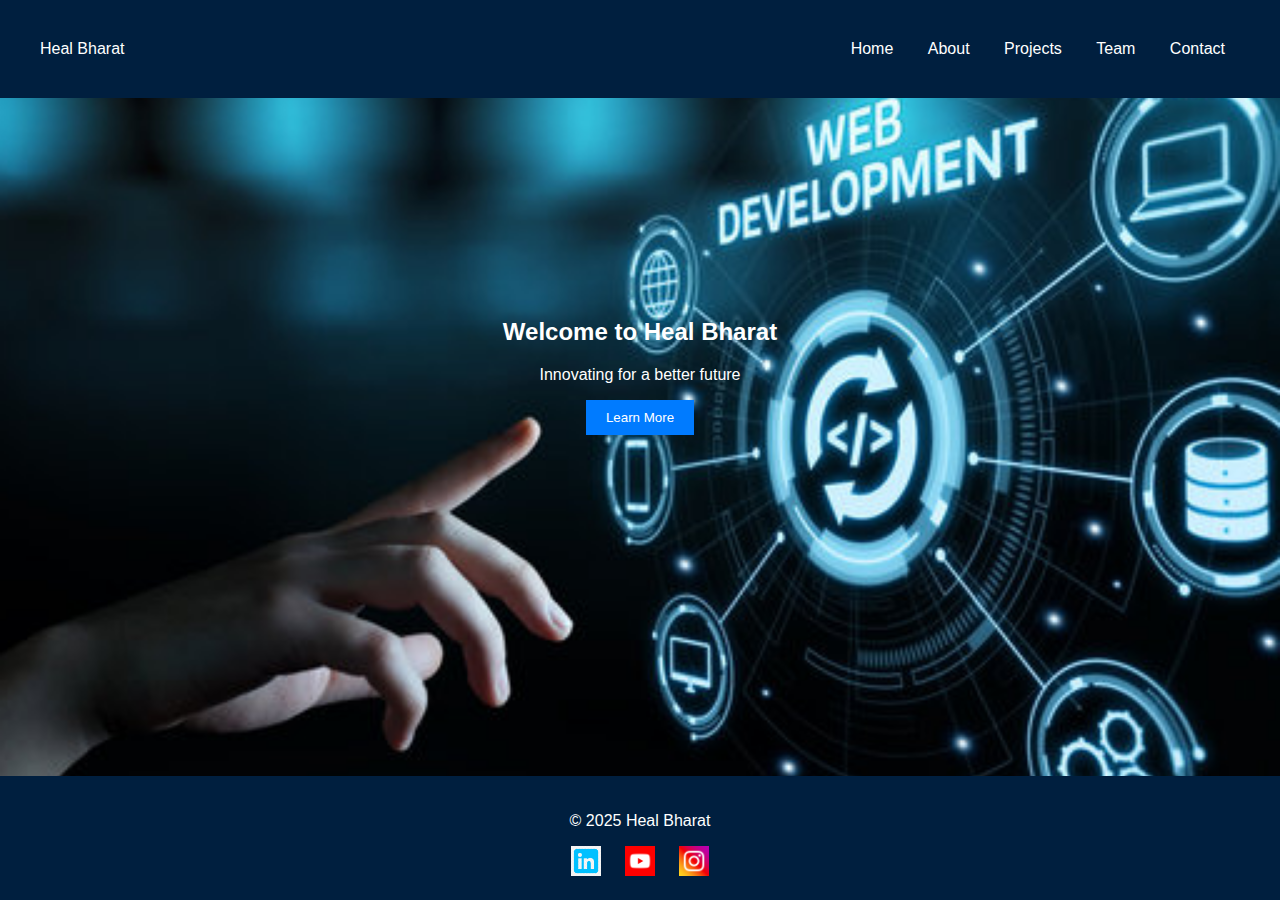
<file: index.html>
<!DOCTYPE html>
<html lang="en">
<head>
    <meta charset="UTF-8">
    <meta name="viewport" content="width=device-width, initial-scale=1.0">
    <title>Heal Bharat</title>
    <link rel="stylesheet" href="style.css">
</head>



<body>
    <div class="wrapper">
      <header>
          <div class="logo">Heal Bharat</div>
          <nav>
              <a href="index.html">Home</a>
              <a href="about.html">About</a>
              <a href="projects.html">Projects</a>
              <a href="team.html">Team</a>
              <a href="contact.html">Contact</a>
          </nav>
      </header>
      <section id="home" class="section">
          <h2>Welcome to  Heal Bharat</h2>
          <p>Innovating for a better future</p>
          <button onclick="window.location.href='about.html'">Learn More</button>
      </section>
      <footer>
          <p>&copy; 2025 Heal Bharat</p>
          <div class="social-icons">
              <a href="https://www.linkedin.com" target="_blank"><img src="linkedin-icon.png" alt="LinkedIn"></a>
              <a href="https://www.youtube.com" target="_blank"><img src="youtube-icon.png" alt="YouTube"></a>
              <a href="https://www.instagram.com" target="_blank"><img src="instagram-icon.png" alt="Instagram"></a>
          </div>
      </footer>
    </div>
  </body>
</html>
</file>
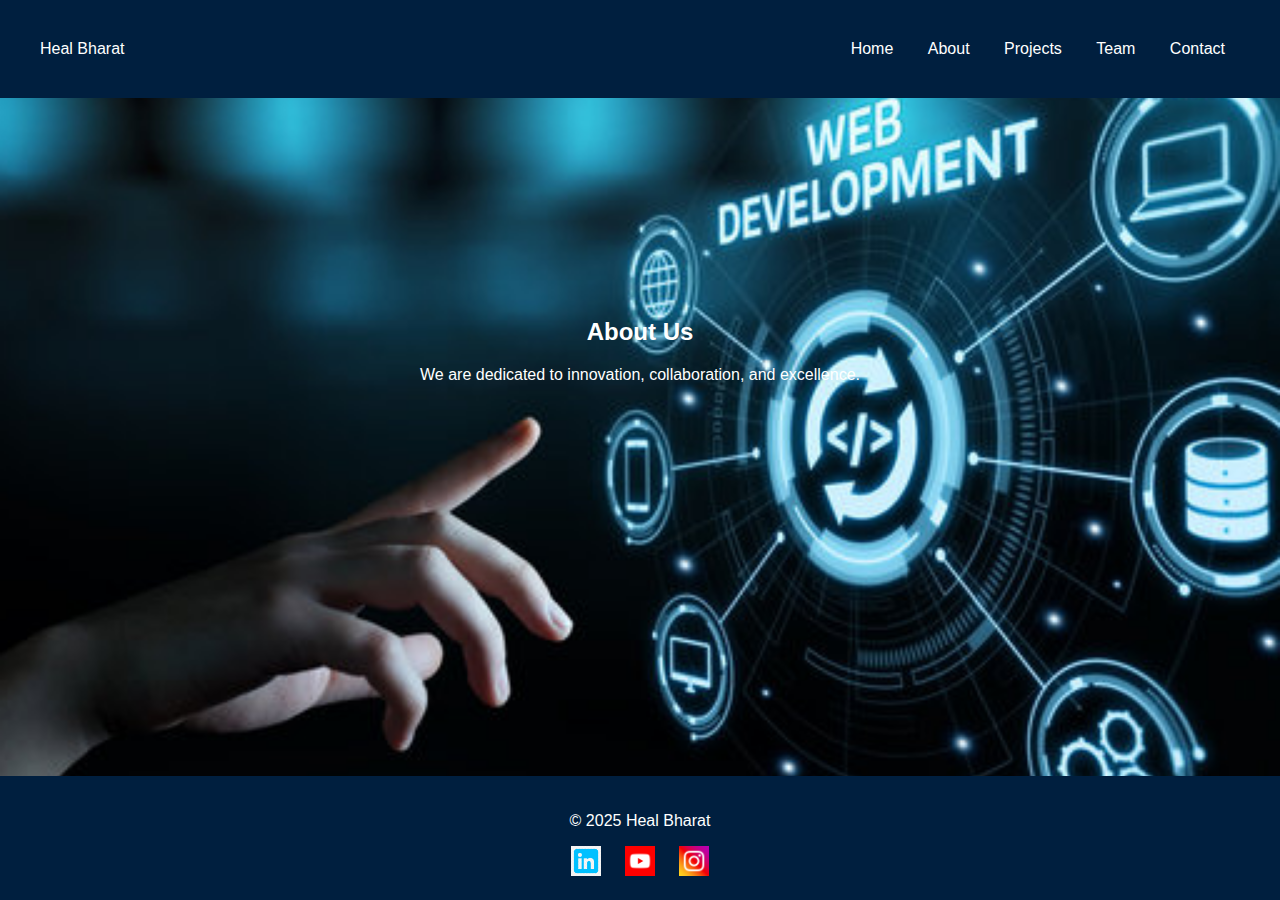
<file: about.html>
<!DOCTYPE html>
<html lang="en">
<head>
    <meta charset="UTF-8">
    <meta name="viewport" content="width=device-width, initial-scale=1.0">
    <title>Heal Bharat</title>
    <link rel="stylesheet" href="style.css">
</head>

<body>
    <div class="wrapper">
      <header>
          <div class="logo">Heal Bharat</div>
          <nav>
              <a href="index.html">Home</a>
              <a href="about.html">About</a>
              <a href="projects.html">Projects</a>
              <a href="team.html">Team</a>
              <a href="contact.html">Contact</a>
          </nav>
      </header>
      <section id="about" class="section">
          <h2>About Us</h2>
          <p>We are dedicated to innovation, collaboration, and excellence.</p>
      </section>
      <footer>
          <p>&copy; 2025 Heal Bharat</p>
          <div class="social-icons">
              <a href="https://www.linkedin.com" target="_blank"><img src="linkedin-icon.png" alt="LinkedIn"></a>
              <a href="https://www.youtube.com" target="_blank"><img src="youtube-icon.png" alt="YouTube"></a>
              <a href="https://www.instagram.com" target="_blank"><img src="instagram-icon.png" alt="Instagram"></a>
          </div>
      </footer>
    </div>
  </body>
</html>
</file>
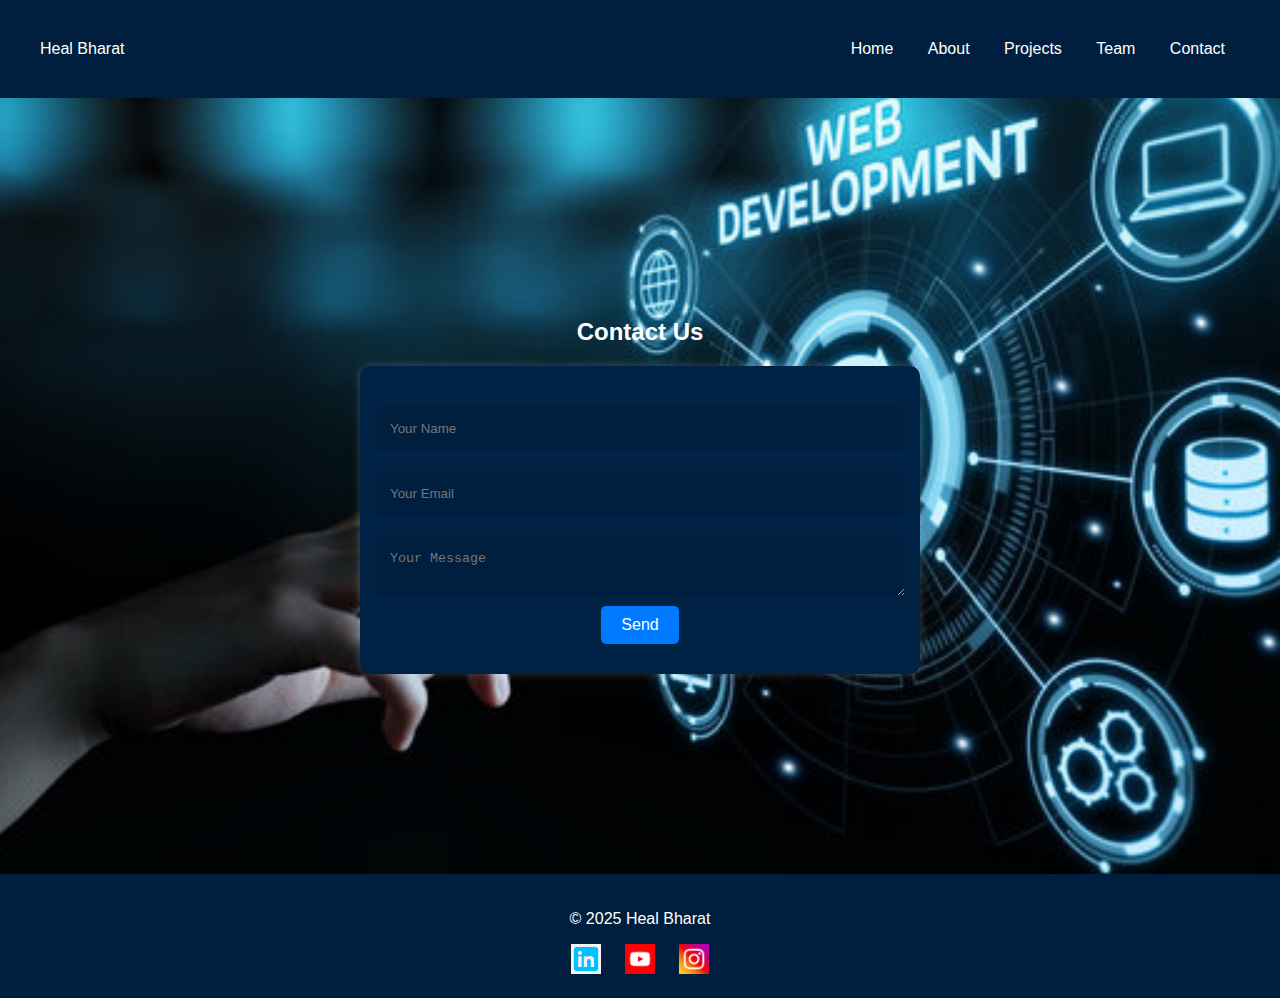
<file: contact.html>
<!DOCTYPE html>
<html lang="en">
<head>
    <meta charset="UTF-8">
    <meta name="viewport" content="width=device-width, initial-scale=1.0">
    <title>Heal Bharat</title>
    <link rel="stylesheet" href="style.css">
</head>
<script>
    function submitForm(event) {
        event.preventDefault();
        document.getElementById('success-message').style.display = 'block';
    }
</script>
<script>
    function submitForm(event) {
        event.preventDefault();
        document.getElementById('success-message').style.display = 'block';
        document.querySelector('.contact-form').reset();
    }
</script>
<body>
    <div class="wrapper">
      <header>
          <div class="logo">Heal Bharat</div>
          <nav>
              <a href="index.html">Home</a>
              <a href="about.html">About</a>
              <a href="projects.html">Projects</a>
              <a href="team.html">Team</a>
              <a href="contact.html">Contact</a>
          </nav>
      </header>
      <section id="contact" class="section">
          <h2>Contact Us</h2>
          <form class="contact-form" onsubmit="submitForm(event)">
              <input type="text" name="name" placeholder="Your Name" required>
              <input type="email" name="email" placeholder="Your Email" required>
              <textarea name="message" placeholder="Your Message" required></textarea>
              <button type="submit">Send</button>
          </form>
          <p id="success-message" class="success-message">Your message has been received successfully! Our team will contact you soon.</p>
      </section>
      <footer>
          <p>&copy; 2025 Heal Bharat</p>
          <div class="social-icons">
              <a href="https://www.linkedin.com" target="_blank"><img src="linkedin-icon.png" alt="LinkedIn"></a>
              <a href="https://www.youtube.com" target="_blank"><img src="youtube-icon.png" alt="YouTube"></a>
              <a href="https://www.instagram.com" target="_blank"><img src="instagram-icon.png" alt="Instagram"></a>
          </div>
      </footer>
    </div>
  </body>

</html>
</file>
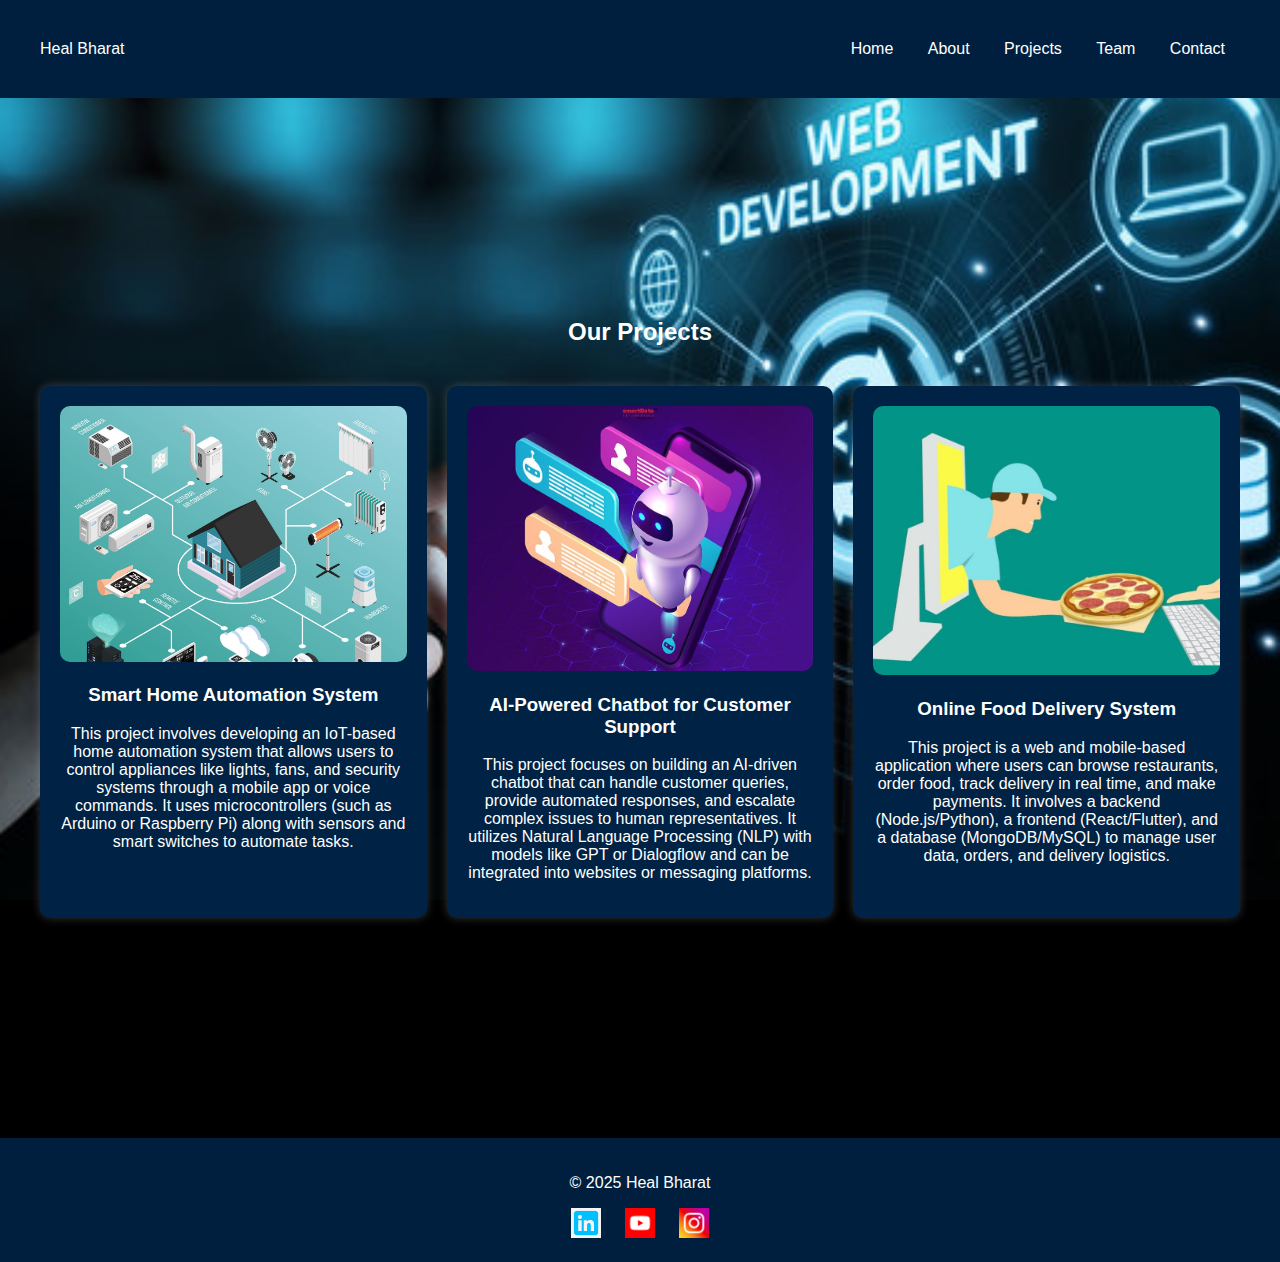
<file: projects.html>
<!-- team.html -->
<!DOCTYPE html>
<html lang="en">
<head>
    <meta charset="UTF-8">
    <meta name="viewport" content="width=device-width, initial-scale=1.0">
    <title>Our Team</title>
    <link rel="stylesheet" href="style.css">
</head>
<body>
    <div class="wrapper">
      <header>
          <div class="logo">Heal Bharat</div>
          <nav>
              <a href="index.html">Home</a>
              <a href="about.html">About</a>
              <a href="projects.html">Projects</a>
              <a href="team.html">Team</a>
              <a href="contact.html">Contact</a>
          </nav>
      </header>
      <section id="projects" class="section">
          <h2>Our Projects</h2>
          <div class="projects">
              <div class="project-card">
                  <img src="project1.jpg" alt="Project 1">
                  <h3>Smart Home Automation System</h3>
                  <p>This project involves developing an IoT-based home automation system that allows users to control appliances like lights, fans, and security systems through a mobile app or voice commands. It uses microcontrollers (such as Arduino or Raspberry Pi) along with sensors and smart switches to automate tasks.</p>
              </div>
              <div class="project-card">
                  <img src="project2.jpg" alt="Project 2">
                  <h3>AI-Powered Chatbot for Customer Support</h3>
                  <p>This project focuses on building an AI-driven chatbot that can handle customer queries, provide automated responses, and escalate complex issues to human representatives. It utilizes Natural Language Processing (NLP) with models like GPT or Dialogflow and can be integrated into websites or messaging platforms.</p>
              </div>
              <div class="project-card">
                  <img src="project3.jpg" alt="Project 3">
                  <h3>Online Food Delivery System</h3>
                  <p>This project is a web and mobile-based application where users can browse restaurants, order food, track delivery in real time, and make payments. It involves a backend (Node.js/Python), a frontend (React/Flutter), and a database (MongoDB/MySQL) to manage user data, orders, and delivery logistics.</p>
              </div>
          </div>
      </section>
      <footer>
          <p>&copy; 2025 Heal Bharat</p>
          <div class="social-icons">
              <a href="https://www.linkedin.com" target="_blank"><img src="linkedin-icon.png" alt="LinkedIn"></a>
              <a href="https://www.youtube.com" target="_blank"><img src="youtube-icon.png" alt="YouTube"></a>
              <a href="https://www.instagram.com" target="_blank"><img src="instagram-icon.png" alt="Instagram"></a>
          </div>
      </footer>
    </div>
  </body>
</html>
</file>
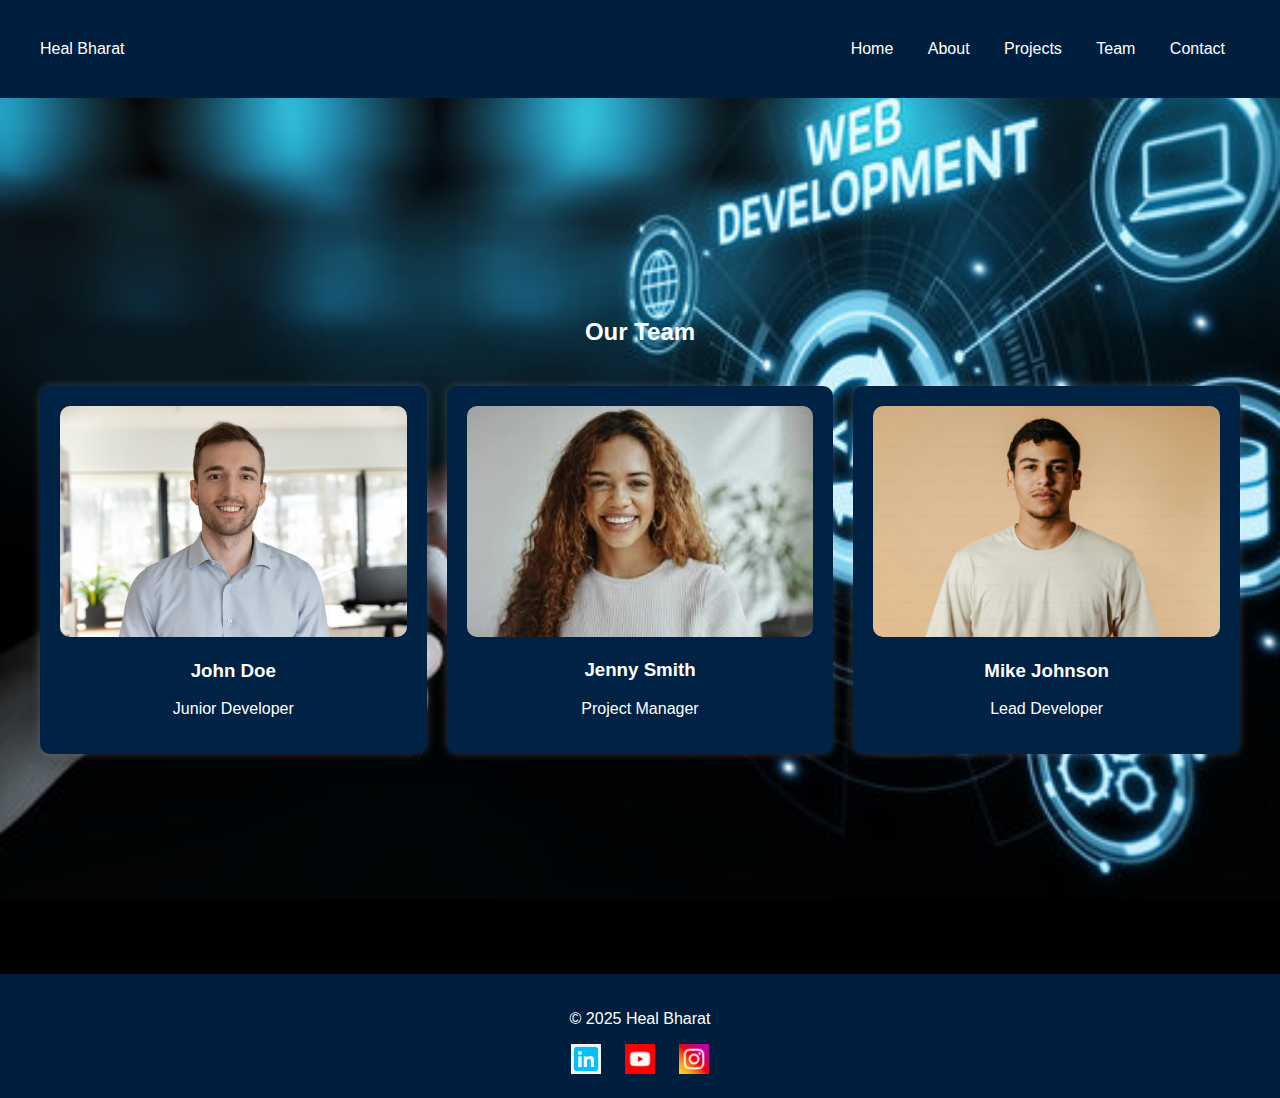
<file: team.html>
<!-- team.html -->
<!DOCTYPE html>
<html lang="en">
<head>
    <meta charset="UTF-8">
    <meta name="viewport" content="width=device-width, initial-scale=1.0">
    <title>Our Team</title>
    <link rel="stylesheet" href="style.css">
</head>
<body>
    <div class="wrapper">
        <header>
            <div class="logo">Heal Bharat</div>
            <nav>
                <a href="index.html">Home</a>
                <a href="about.html">About</a>
                <a href="projects.html">Projects</a>
                <a href="team.html">Team</a>
                <a href="contact.html">Contact</a>
            </nav>
        </header>
        <section id="team" class="section">
            <h2>Our Team</h2>
            <div class="team">
                <div class="team-member">
                    <img src="member1.jpeg" alt="Member 1">
                    <h3>John Doe</h3>
                    <p>Junior Developer</p>
                </div>
                <div class="team-member">
                    <img src="member2.jpeg" alt="Member 2">
                    <h3>Jenny Smith</h3>
                    <p>Project Manager</p>
                </div>
                <div class="team-member">
                    <img src="member3.jpeg" alt="Member 3">
                    <h3>Mike Johnson</h3>
                    <p>Lead Developer</p>
                </div>
            </div>
        </section>
        <footer>
            <p>&copy; 2025 Heal Bharat</p>
            <div class="social-icons">
                <a href="https://www.linkedin.com" target="_blank"><img src="linkedin-icon.png" alt="LinkedIn"></a>
                <a href="https://www.youtube.com" target="_blank"><img src="youtube-icon.png" alt="YouTube"></a>
                <a href="https://www.instagram.com" target="_blank"><img src="instagram-icon.png" alt="Instagram"></a>
            </div>
        </footer>
    </div>
</body>
</html>
</file>
<file: style.css>
html, body {
    height: 100%;
    margin: 0;
    padding: 0;
}

.wrapper {
    display: flex;
    flex-direction: column;
    min-height: 100vh;
}

body {
    font-family: Arial, sans-serif;
    background-color: #000;
    color: #fff;
    background-image: url('background.jpg'); /* Replace with your actual image path */
    background-size: cover;
    background-position: center;
    background-repeat: no-repeat;
}

header {
    display: flex;
    justify-content: space-between;
    align-items: center;
    padding: 40px;
    background-color: #001f3f;
}
nav a {
    color: #fff;
    margin: 0 15px;
    text-decoration: none;
}

.section {
    padding: 200px 20px;
    text-align: center;
    flex: 1;
}
.section button {
    padding: 10px 20px;
    background-color: #007BFF;
    border: none;
    color: white;
    cursor: pointer;
}

.projects {
    display: grid;
    grid-template-columns: repeat(auto-fit, minmax(250px, 1fr));
    gap: 20px;
    justify-content: center;
    padding: 20px;
}
.project-card {
    background-color: #002244;
    padding: 20px;
    border-radius: 10px;
    text-align: center;
    box-shadow: 0 0 10px rgba(255, 255, 255, 0.2);
}
.project-card img {
    width: 100%;
    border-radius: 10px;
}
.team {
    display: grid;
    grid-template-columns: repeat(auto-fit, minmax(250px, 1fr));
    gap: 20px;
    justify-content: center;
    padding: 20px;
}
.team-member {
    background-color: #002244;
    padding: 20px;
    border-radius: 10px;
    text-align: center;
    box-shadow: 0 0 10px rgba(255, 255, 255, 0.2);
}
.team-member img {
    width: 100%;
    border-radius: 10px;
}
.contact-form {
    display: flex;
    flex-direction: column;
    align-items: center;
    background-color: #002244;
    padding: 30px;
    border-radius: 10px;
    max-width: 500px;
    margin: auto;
    box-shadow: 0 0 10px rgba(255, 255, 255, 0.2);
}
.contact-form input, .contact-form textarea {
    margin: 10px 0;
    padding: 15px;
    width: 100%;
    border: none;
    border-radius: 5px;
    background-color: #001f3f;
    color: white;
}
.contact-form button {
    padding: 10px 20px;
    background-color: #007BFF;
    border: none;
    color: white;
    cursor: pointer;
    border-radius: 5px;
    font-size: 16px;
}
.success-message {
    display: none;
    text-align: center;
    margin-top: 20px;
    color: #00FF00;
}
footer {
    text-align: center;
    padding: 20px;
    background-color: #001f3f;
}
.social-icons a {
    margin: 0 10px;
    display: inline-block;
}
.social-icons img {
    width: 30px;
    height: 30px;
}
</file>
